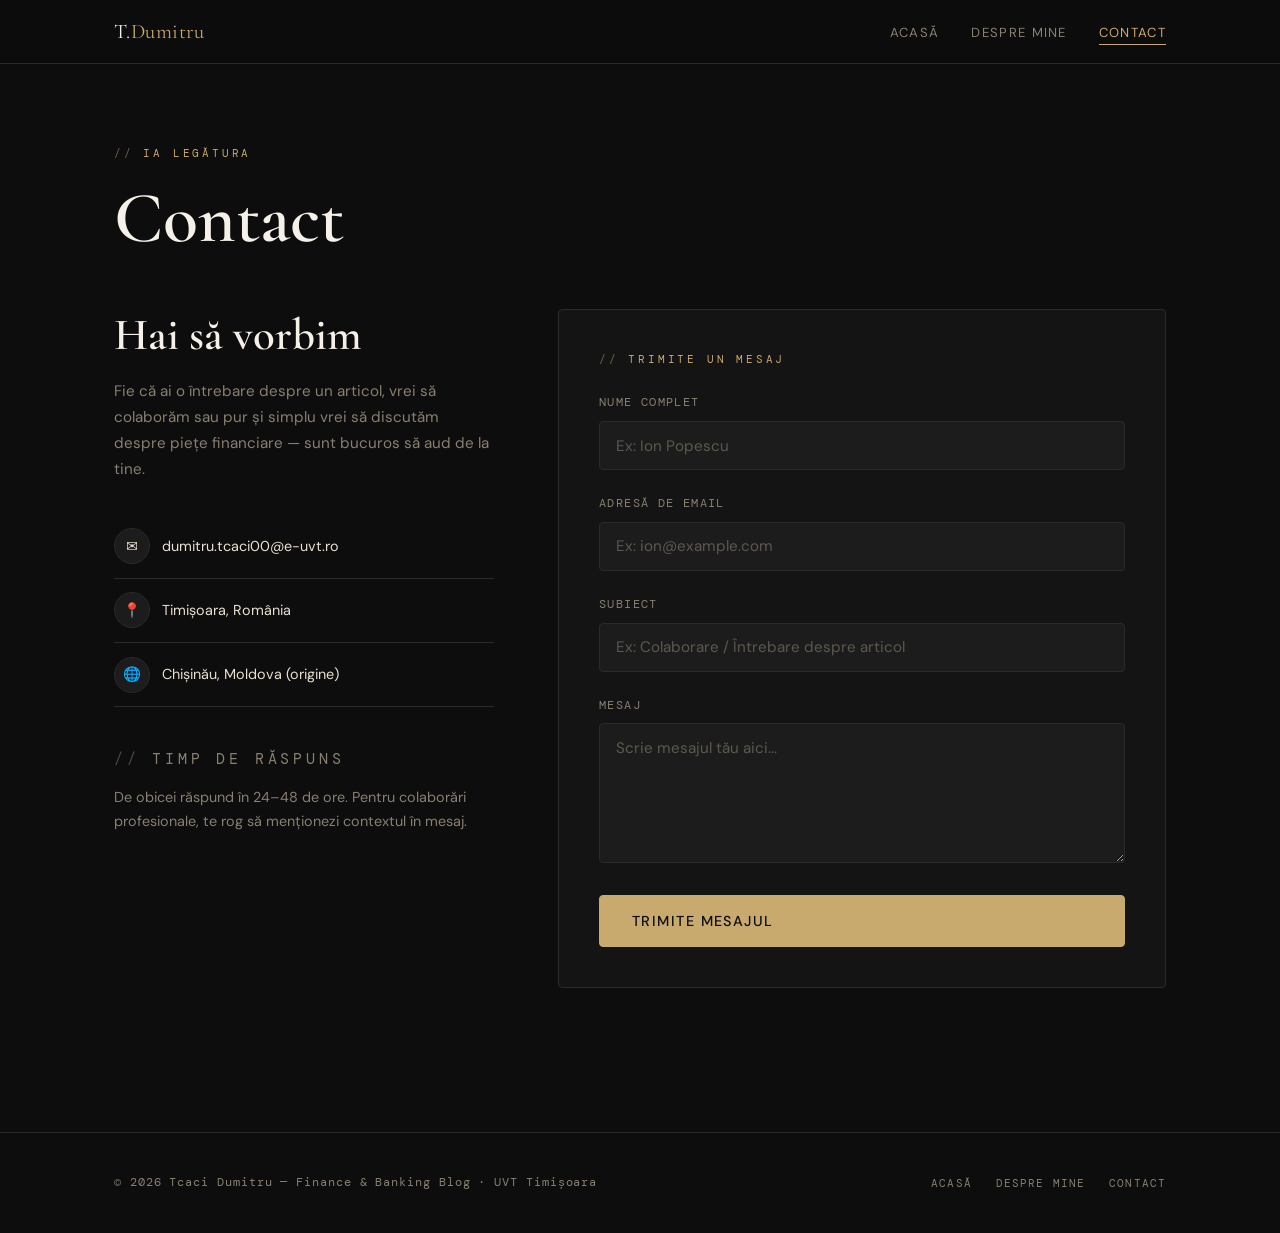
<file: contact.html>
<!DOCTYPE html>
<html lang="ro">
<head>
  <meta charset="UTF-8">
  <meta name="viewport" content="width=device-width, initial-scale=1.0">
  <title>Tcaci Dumitru — Contact</title>
  <link rel="preconnect" href="https://fonts.googleapis.com">
  <link href="https://fonts.googleapis.com/css2?family=Cormorant+Garamond:ital,wght@0,400;0,600;1,400&family=DM+Sans:wght@300;400;500&family=DM+Mono&display=swap" rel="stylesheet">
  <link rel="stylesheet" href="style.css">
</head>
<body>

  <nav id="site-nav">
    <div class="container">
      <a href="index.html" class="nav-logo">T.<span>Dumitru</span></a>
      <ul class="nav-links">
        <li><a href="index.html">Acasă</a></li>
        <li><a href="about.html">Despre Mine</a></li>
        <li><a href="contact.html" class="active">Contact</a></li>
      </ul>
    </div>
  </nav>

  <main class="page-content">
    <div class="container">

      <section class="section">
        <p class="section-label">Ia legătura</p>
        <h1 style="margin-bottom: 3rem;">Contact</h1>

        <!-- CONTACT LAYOUT — grid layout -->
        <div class="contact-layout">

          <!-- Left: info -->
          <div class="contact-info">
            <h2>Hai să vorbim</h2>
            <p style="margin-top: 0.75rem; margin-bottom: 2rem;">
              Fie că ai o întrebare despre un articol, vrei să colaborăm sau pur și simplu
              vrei să discutăm despre piețe financiare — sunt bucuros să aud de la tine.
            </p>

            <div class="contact-detail">
              <span class="icon">✉</span>
              <span>dumitru.tcaci00@e-uvt.ro</span>
            </div>
            <div class="contact-detail">
              <span class="icon">📍</span>
              <span>Timișoara, România</span>
            </div>
            <div class="contact-detail">
              <span class="icon">🌐</span>
              <span>Chișinău, Moldova (origine)</span>
            </div>

            <div style="margin-top: 2.5rem;">
              <p class="section-label">Timp de răspuns</p>
              <p style="font-size: 0.9rem; color: var(--clr-muted);">
                De obicei răspund în 24–48 de ore. Pentru colaborări profesionale,
                te rog să menționezi contextul în mesaj.
              </p>
            </div>
          </div>

          <!-- Right: form -->
          <div class="contact-form">
            <p class="section-label" style="margin-bottom: 1.5rem;">Trimite un mesaj</p>

            <!-- JS preventDefault, attribute selector: input[type], input[required] -->
            <form id="contact-form" novalidate>

              <div class="form-group">
                <label for="name">Nume complet</label>
                <!-- attribute selector: input[type="text"] -->
                <input
                  type="text"
                  id="name"
                  name="name"
                  placeholder="Ex: Ion Popescu"
                  required
                  autocomplete="name"
                >
              </div>

              <div class="form-group">
                <label for="email">Adresă de email</label>
                <!-- attribute selector: input[type="email"] -->
                <input
                  type="email"
                  id="email"
                  name="email"
                  placeholder="Ex: ion@example.com"
                  required
                  autocomplete="email"
                >
              </div>

              <div class="form-group">
                <label for="subject">Subiect</label>
                <input
                  type="text"
                  id="subject"
                  name="subject"
                  placeholder="Ex: Colaborare / Întrebare despre articol"
                >
              </div>

              <div class="form-group">
                <label for="message">Mesaj</label>
                <!-- attribute selector: textarea -->
                <textarea
                  id="message"
                  name="message"
                  placeholder="Scrie mesajul tău aici..."
                  required
                ></textarea>
              </div>

              <!-- attribute selector: button[type="submit"] -->
              <button type="submit" class="btn btn-primary">
                Trimite Mesajul
              </button>

            </form>

            <!-- JS shows this — ID selector: #form-confirm -->
            <div id="form-confirm">
              ✓ &nbsp; Mesajul tău a fost trimis cu succes! Îți voi răspunde în curând.
            </div>

          </div>
        </div>
      </section>

    </div>
  </main>

  <footer id="site-footer">
    <div class="container">
      <div class="footer-inner">
        <span class="footer-copy">2026 Tcaci Dumitru — Finance &amp; Banking Blog · UVT Timișoara</span>
        <nav class="footer-links">
          <a href="index.html">Acasă</a>
          <a href="about.html">Despre Mine</a>
          <a href="contact.html">Contact</a>
        </nav>
      </div>
    </div>
  </footer>

  <!-- ─── JAVASCRIPT ─── -->
  <script>
    const form    = document.getElementById('contact-form');
    const confirm = document.getElementById('form-confirm');

    form.addEventListener('submit', function(e) {
      e.preventDefault(); // prevent page reload

      // Basic validation
      const name    = document.getElementById('name').value.trim();
      const email   = document.getElementById('email').value.trim();
      const message = document.getElementById('message').value.trim();

      if (!name || !email || !message) {
        alert('Te rog completează câmpurile obligatorii: Nume, Email și Mesaj.');
        return;
      }

      // Email format check
      const emailRegex = /^[^\s@]+@[^\s@]+\.[^\s@]+$/;
      if (!emailRegex.test(email)) {
        alert('Te rog introdu o adresă de email validă.');
        return;
      }

      // Show confirmation message (JS element 1: DOM manipulation)
      form.style.display = 'none';
      confirm.classList.add('visible');

      // Alert confirmation (JS element 2: alert)
      alert('Mulțumesc, ' + name + '! Mesajul tău a fost trimis cu succes. Îți voi răspunde în curând.');
    });
  </script>

</body>
</html>
</file>
<file: style.css>
/* ============================================================
   style.css — Tcaci Dumitru | Web Design Lab
   Covers: element, class, ID, attribute selectors
           px, em, rem, %, vw/vh units
           float, flexbox, grid layouts
           :hover, :focus, :nth-child, ::before, ::after
   ============================================================ */

/* ─── 1. CSS CUSTOM PROPERTIES (variables) ─── */
:root {
  --clr-bg:        #0d0d0d;
  --clr-surface:   #141414;
  --clr-surface2:  #1c1c1c;
  --clr-border:    #2a2a2a;
  --clr-accent:    #c8a96e;        /* warm gold */
  --clr-accent2:   #e8c98e;
  --clr-text:      #e8e0d0;
  --clr-muted:     #888070;
  --clr-white:     #f5f0e8;
  --clr-danger:    #c0392b;

  --ff-display:    'Cormorant Garamond', Georgia, serif;
  --ff-body:       'DM Sans', system-ui, sans-serif;
  --ff-mono:       'DM Mono', monospace;

  --radius:        4px;
  --transition:    0.3s cubic-bezier(0.4, 0, 0.2, 1);
  --shadow:        0 8px 32px rgba(0,0,0,0.5);
  --max-w:         1100px;
}

/* ─── 2. RESET & BASE (element selectors) ─── */
*, *::before, *::after {
  box-sizing: border-box;
  margin: 0;
  padding: 0;
}

html {
  font-size: 16px;          /* rem base */
  scroll-behavior: smooth;
}

body {
  background-color: var(--clr-bg);
  color: var(--clr-text);
  font-family: var(--ff-body);
  font-size: 1rem;          /* rem unit */
  line-height: 1.7;
  min-height: 100vh;
}

h1, h2, h3, h4 {
  font-family: var(--ff-display);
  font-weight: 600;
  line-height: 1.2;
  color: var(--clr-white);
}

h1 { font-size: clamp(2.5rem, 6vw, 4.5rem); }   /* vw unit */
h2 { font-size: clamp(1.8rem, 4vw, 2.8rem); }
h3 { font-size: 1.4rem; }                         /* rem unit */

p  { margin-bottom: 1.1em; color: var(--clr-text); } /* em unit */

a  {
  color: var(--clr-accent);
  text-decoration: none;
  transition: color var(--transition);
}

/* element selector: pseudo-class */
a:hover { color: var(--clr-accent2); }

img { max-width: 100%; display: block; }

ul  { list-style: none; }

/* ─── 3. UTILITY CLASSES (class selectors) ─── */
.container {
  max-width: var(--max-w);
  margin-inline: auto;
  padding-inline: 1.5rem;   /* rem */
}

.section {
  padding-block: 5rem;      /* rem */
}

.section-label {
  font-family: var(--ff-mono);
  font-size: 0.7rem;         /* rem */
  letter-spacing: 0.25em;
  text-transform: uppercase;
  color: var(--clr-accent);
  margin-bottom: 0.75rem;
}

.section-label::before {    /* ::before pseudo-element */
  content: "//  ";
  opacity: 0.5;
}

.accent { color: var(--clr-accent); }

.tag {
  display: inline-block;
  font-family: var(--ff-mono);
  font-size: 0.65rem;
  letter-spacing: 0.12em;
  text-transform: uppercase;
  background: rgba(200, 169, 110, 0.12);
  color: var(--clr-accent);
  border: 1px solid rgba(200, 169, 110, 0.3);
  padding: 0.2em 0.6em;
  border-radius: var(--radius);
}

.divider {
  border: none;
  border-top: 1px solid var(--clr-border);
  margin-block: 3rem;
}

/* ─── 4. NAVIGATION ─── */
/* ID selector */
#site-nav {
  position: fixed;
  top: 0;
  left: 0;
  right: 0;
  z-index: 100;
  background: rgba(13, 13, 13, 0.92);
  backdrop-filter: blur(12px);
  border-bottom: 1px solid var(--clr-border);
  height: 64px;             /* px unit */
  display: flex;
  align-items: center;
}

#site-nav .container {
  display: flex;
  align-items: center;
  justify-content: space-between;
  width: 100%;
}

/* class selector */
.nav-logo {
  font-family: var(--ff-display);
  font-size: 1.3rem;
  color: var(--clr-white);
  letter-spacing: 0.02em;
}

.nav-logo span {
  color: var(--clr-accent);
}

.nav-links {
  display: flex;
  gap: 2rem;                /* rem */
  align-items: center;
}

.nav-links a {
  font-size: 0.82rem;
  letter-spacing: 0.1em;
  text-transform: uppercase;
  color: var(--clr-muted);
  padding-bottom: 2px;      /* px */
  border-bottom: 1px solid transparent;
  transition: color var(--transition), border-color var(--transition);
  position: relative;
}

/* ::after pseudo-element on nav links */
.nav-links a::after {
  content: "";
  position: absolute;
  bottom: -2px;
  left: 0;
  width: 0%;
  height: 1px;
  background: var(--clr-accent);
  transition: width var(--transition);
}

/* :hover pseudo-class */
.nav-links a:hover {
  color: var(--clr-white);
}

.nav-links a:hover::after {
  width: 100%;
}

/* class selector: active state */
.nav-links a.active {
  color: var(--clr-accent);
}

.nav-links a.active::after {
  width: 100%;
}

/* ─── 5. BUTTONS (class + attribute selectors) ─── */
.btn {
  display: inline-flex;
  align-items: center;
  gap: 0.5rem;
  font-family: var(--ff-body);
  font-size: 0.82rem;
  letter-spacing: 0.1em;
  text-transform: uppercase;
  font-weight: 500;
  padding: 0.85rem 2rem;    /* rem */
  border-radius: var(--radius);
  cursor: pointer;
  transition: all var(--transition);
  border: 1px solid transparent;
}

.btn-primary {
  background: var(--clr-accent);
  color: #0d0d0d;
  border-color: var(--clr-accent);
}

/* :hover pseudo-class */
.btn-primary:hover {
  background: var(--clr-accent2);
  border-color: var(--clr-accent2);
  transform: translateY(-2px);
  box-shadow: 0 8px 24px rgba(200, 169, 110, 0.3);
}

.btn-outline {
  background: transparent;
  color: var(--clr-accent);
  border-color: var(--clr-accent);
}

.btn-outline:hover {
  background: rgba(200, 169, 110, 0.08);
  transform: translateY(-2px);
}

/* attribute selector — targets buttons with type="submit" */
button[type="submit"] {
  width: 100%;
  font-size: 0.9rem;
  padding: 1rem 2rem;
}

button[type="submit"]:hover {
  letter-spacing: 0.18em;
}

/* ─── 6. SLIDER / HERO ─── */
/* ID selector */
#hero-slider {
  position: relative;
  height: 100vh;            /* vh unit */
  min-height: 560px;        /* px unit */
  display: flex;
  align-items: center;
  overflow: hidden;
}

.slider-bg {
  position: absolute;
  inset: 0;
  background-image:
    linear-gradient(to bottom, rgba(13,13,13,0.3) 0%, rgba(13,13,13,0.85) 100%),
    url('https://images.unsplash.com/photo-1611974789855-9c2a0a7236a3?w=1600&q=80');
  background-size: cover;
  background-position: center;
  transform: scale(1.05);
  animation: slowZoom 12s ease-out forwards;
}

@keyframes slowZoom {
  from { transform: scale(1.05); }
  to   { transform: scale(1.0); }
}

.slider-content {
  position: relative;
  z-index: 2;
  max-width: 720px;         /* px */
}

.slider-content .section-label {
  animation: fadeUp 0.8s 0.2s both;
}

.slider-content h1 {
  animation: fadeUp 0.8s 0.4s both;
  margin-bottom: 1.25rem;
}

.slider-content p {
  font-size: 1.15rem;
  color: rgba(232, 224, 208, 0.8);
  max-width: 540px;         /* px */
  animation: fadeUp 0.8s 0.6s both;
  margin-bottom: 2rem;
}

.slider-actions {
  display: flex;
  gap: 1rem;
  flex-wrap: wrap;
  animation: fadeUp 0.8s 0.8s both;
}

@keyframes fadeUp {
  from { opacity: 0; transform: translateY(24px); }
  to   { opacity: 1; transform: translateY(0); }
}

/* slider dot indicators */
.slider-dots {
  position: absolute;
  bottom: 2.5rem;
  left: 50%;
  transform: translateX(-50%);
  display: flex;
  gap: 0.5rem;
  z-index: 3;
}

.slider-dots span {
  width: 6px;               /* px */
  height: 6px;
  border-radius: 50%;
  background: rgba(200,169,110,0.4);
  cursor: pointer;
  transition: all var(--transition);
}

/* :first-child pseudo-class */
.slider-dots span:first-child {
  width: 24px;
  border-radius: 3px;
  background: var(--clr-accent);
}

/* ─── 7. POSTS GRID (grid layout) ─── */
.posts-grid {
  display: grid;
  grid-template-columns: repeat(auto-fill, minmax(320px, 1fr)); /* grid */
  gap: 1.5rem;
}

.post-card {
  background: var(--clr-surface);
  border: 1px solid var(--clr-border);
  border-radius: var(--radius);
  overflow: hidden;
  transition: transform var(--transition), border-color var(--transition), box-shadow var(--transition);
  display: flex;
  flex-direction: column;
  position: relative;
}

/* ::before pseudo-element — gold top accent bar */
.post-card::before {
  content: "";
  position: absolute;
  top: 0; left: 0; right: 0;
  height: 2px;
  background: linear-gradient(90deg, var(--clr-accent), transparent);
  opacity: 0;
  transition: opacity var(--transition);
}

/* :hover pseudo-class */
.post-card:hover {
  transform: translateY(-6px);
  border-color: rgba(200, 169, 110, 0.3);
  box-shadow: var(--shadow);
}

.post-card:hover::before {
  opacity: 1;
}

.post-card-img {
  height: 200px;            /* px */
  overflow: hidden;
}

.post-card-img img {
  width: 100%;
  height: 100%;
  object-fit: cover;
  transition: transform 0.6s ease;
  filter: grayscale(20%);
}

.post-card:hover .post-card-img img {
  transform: scale(1.06);
  filter: grayscale(0%);
}

.post-card-body {
  padding: 1.5rem;          /* rem */
  flex: 1;
  display: flex;
  flex-direction: column;
}

.post-meta {
  display: flex;
  align-items: center;
  gap: 0.75rem;
  margin-bottom: 0.75rem;
  flex-wrap: wrap;
}

.post-meta time {
  font-family: var(--ff-mono);
  font-size: 0.72rem;
  color: var(--clr-muted);
}

.post-card h3 {
  font-size: 1.2rem;
  margin-bottom: 0.75rem;
  color: var(--clr-white);
}

.post-card p {
  font-size: 0.9rem;
  color: var(--clr-muted);
  flex: 1;
  margin-bottom: 1.25rem;
}

.read-more {
  font-family: var(--ff-mono);
  font-size: 0.72rem;
  letter-spacing: 0.15em;
  text-transform: uppercase;
  color: var(--clr-accent);
  display: inline-flex;
  align-items: center;
  gap: 0.4rem;
  margin-top: auto;
}

/* ::after pseudo-element — arrow */
.read-more::after {
  content: "→";
  transition: transform var(--transition);
}

.read-more:hover::after {
  transform: translateX(4px);
}

/* ─── 8. FEATURED POST (float layout) ─── */
.featured-post {
  background: var(--clr-surface);
  border: 1px solid var(--clr-border);
  border-radius: var(--radius);
  overflow: hidden;
  margin-bottom: 3rem;
  padding: 2rem;
}

/* float layout demo */
.featured-post-img {
  float: right;             /* float */
  width: 42%;               /* % unit */
  margin-left: 2rem;
  margin-bottom: 1rem;
  border-radius: var(--radius);
  overflow: hidden;
}

.featured-post-img img {
  width: 100%;
  height: 280px;
  object-fit: cover;
}

.featured-post::after {     /* clearfix */
  content: "";
  display: table;
  clear: both;
}

.featured-label {
  display: inline-flex;
  align-items: center;
  gap: 0.4rem;
  font-family: var(--ff-mono);
  font-size: 0.65rem;
  letter-spacing: 0.15em;
  text-transform: uppercase;
  color: var(--clr-accent);
  margin-bottom: 1rem;
}

/* ::before pseudo-element — star icon */
.featured-label::before {
  content: "★";
  font-size: 0.7rem;
}

/* ─── 9. ABOUT PAGE ─── */
.about-hero {
  padding-top: calc(64px + 4rem);  /* calc() with px + rem */
  padding-bottom: 4rem;
  display: grid;
  grid-template-columns: 1fr 1fr;
  gap: 4rem;
  align-items: center;
}

.about-photo-wrap {
  position: relative;
}

/* ::before pseudo-element — decorative border offset */
.about-photo-wrap::before {
  content: "";
  position: absolute;
  inset: -12px;             /* px */
  border: 1px solid rgba(200, 169, 110, 0.25);
  border-radius: var(--radius);
  pointer-events: none;
}

/* ::after pseudo-element — bottom label */
.about-photo-wrap::after {
  content: "Tcaci Dumitru · 2025";
  position: absolute;
  bottom: -1.5rem;
  right: 0;
  font-family: var(--ff-mono);
  font-size: 0.65rem;
  letter-spacing: 0.1em;
  color: var(--clr-muted);
}

.about-photo-wrap img {
  width: 100%;
  height: 480px;            /* px */
  object-fit: cover;
  object-position: center top;
  border-radius: var(--radius);
  filter: grayscale(15%);
  transition: filter var(--transition);
}

/* :hover pseudo-class */
.about-photo-wrap:hover img {
  filter: grayscale(0%);
}

/* styled list — class selector */
.key-points {
  margin-top: 2rem;
  display: flex;
  flex-direction: column;
  gap: 0.75rem;
}

.key-points li {
  display: flex;
  align-items: flex-start;
  gap: 0.75rem;
  padding: 0.85rem 1.1rem;
  background: var(--clr-surface);
  border: 1px solid var(--clr-border);
  border-radius: var(--radius);
  font-size: 0.92rem;
  transition: border-color var(--transition), background var(--transition);
  position: relative;
  overflow: hidden;
}

/* ::before pseudo-element — left colored bar */
.key-points li::before {
  content: "";
  position: absolute;
  left: 0; top: 0; bottom: 0;
  width: 3px;               /* px */
  background: var(--clr-accent);
  opacity: 0;
  transition: opacity var(--transition);
}

/* :hover pseudo-class */
.key-points li:hover {
  border-color: rgba(200, 169, 110, 0.3);
  background: var(--clr-surface2);
}

.key-points li:hover::before {
  opacity: 1;
}

/* :nth-child pseudo-class */
.key-points li:nth-child(even) {
  background: var(--clr-surface2);
}

.key-points li .icon {
  color: var(--clr-accent);
  font-size: 1rem;
  flex-shrink: 0;
  margin-top: 0.1rem;
}

/* CV sections flexbox layout */
.cv-grid {
  display: grid;
  grid-template-columns: repeat(auto-fill, minmax(280px, 1fr));
  gap: 1.5rem;
  margin-top: 1.5rem;
}

.cv-card {
  background: var(--clr-surface);
  border: 1px solid var(--clr-border);
  border-radius: var(--radius);
  padding: 1.5rem;
  transition: border-color var(--transition), transform var(--transition);
  position: relative;
}

.cv-card::after {
  content: attr(data-year);   /* attribute selector value in pseudo-element */
  position: absolute;
  top: 1rem;
  right: 1rem;
  font-family: var(--ff-mono);
  font-size: 0.65rem;
  color: var(--clr-muted);
  letter-spacing: 0.08em;
}

.cv-card:hover {
  border-color: rgba(200, 169, 110, 0.3);
  transform: translateY(-3px);
}

.cv-card h4 {
  font-size: 1rem;
  margin-bottom: 0.35rem;
  padding-right: 3rem;
}

.cv-card .meta {
  font-family: var(--ff-mono);
  font-size: 0.7rem;
  color: var(--clr-accent);
  letter-spacing: 0.08em;
  text-transform: uppercase;
  margin-bottom: 0.75rem;
  display: block;
}

.cv-card p {
  font-size: 0.87rem;
  color: var(--clr-muted);
  margin: 0;
}

/* skills flex wrap */
.skills-flex {
  display: flex;
  flex-wrap: wrap;
  gap: 0.5rem;
  margin-top: 1rem;
}

.skill-chip {
  font-family: var(--ff-mono);
  font-size: 0.7rem;
  letter-spacing: 0.08em;
  text-transform: uppercase;
  padding: 0.3rem 0.8rem;
  border: 1px solid var(--clr-border);
  border-radius: 2rem;        /* px — pill shape */
  color: var(--clr-muted);
  background: var(--clr-surface);
  transition: all var(--transition);
}

.skill-chip:hover {
  border-color: var(--clr-accent);
  color: var(--clr-accent);
  background: rgba(200, 169, 110, 0.06);
}

/* ─── 10. CONTACT PAGE ─── */
.contact-layout {
  display: grid;
  grid-template-columns: 1fr 1.6fr;   /* grid layout */
  gap: 4rem;
  align-items: start;
}

.contact-info h2 {
  margin-bottom: 1rem;
}

.contact-info p {
  font-size: 0.95rem;
  color: var(--clr-muted);
}

.contact-detail {
  display: flex;
  align-items: center;
  gap: 0.75rem;
  padding: 0.85rem 0;
  border-bottom: 1px solid var(--clr-border);
  font-size: 0.9rem;
}

/* :last-child pseudo-class */
.contact-detail:last-of-type {
  border-bottom: none;
}

.contact-detail .icon {
  width: 36px;              /* px */
  height: 36px;
  background: var(--clr-surface2);
  border: 1px solid var(--clr-border);
  border-radius: 50%;
  display: flex;
  align-items: center;
  justify-content: center;
  font-size: 0.9rem;
  flex-shrink: 0;
}

/* ─── FORM ─── */
.contact-form {
  background: var(--clr-surface);
  border: 1px solid var(--clr-border);
  border-radius: var(--radius);
  padding: 2.5rem;          /* rem */
}

.form-group {
  margin-bottom: 1.5rem;
}

/* element selector */
label {
  display: block;
  font-family: var(--ff-mono);
  font-size: 0.72rem;
  letter-spacing: 0.12em;
  text-transform: uppercase;
  color: var(--clr-muted);
  margin-bottom: 0.5rem;
}

/* attribute selectors — different input types */
input[type="text"],
input[type="email"],
textarea {
  width: 100%;
  background: var(--clr-surface2);
  border: 1px solid var(--clr-border);
  border-radius: var(--radius);
  color: var(--clr-white);
  font-family: var(--ff-body);
  font-size: 0.95rem;
  padding: 0.85rem 1rem;
  transition: border-color var(--transition), box-shadow var(--transition);
  outline: none;
}

/* :focus pseudo-class */
input[type="text"]:focus,
input[type="email"]:focus,
textarea:focus {
  border-color: var(--clr-accent);
  box-shadow: 0 0 0 3px rgba(200, 169, 110, 0.12);
}

/* attribute selector — placeholder */
input[type="text"]::placeholder,
input[type="email"]::placeholder,
textarea::placeholder {
  color: var(--clr-muted);
  opacity: 0.6;
}

textarea {
  min-height: 140px;        /* px */
  resize: vertical;
}

/* attribute selector — required fields */
input[required] + label::after,
textarea[required] + label::after {
  content: " *";
  color: var(--clr-accent);
}

/* confirmation message — ID selector */
#form-confirm {
  display: none;
  background: rgba(200, 169, 110, 0.1);
  border: 1px solid rgba(200, 169, 110, 0.4);
  border-radius: var(--radius);
  padding: 1.25rem 1.5rem;
  margin-top: 1.5rem;
  font-size: 0.9rem;
  color: var(--clr-accent);
  text-align: center;
}

/* class added by JS */
#form-confirm.visible {
  display: block;
  animation: fadeUp 0.4s both;
}

/* ─── 11. FOOTER ─── */
/* ID selector */
#site-footer {
  border-top: 1px solid var(--clr-border);
  padding-block: 2.5rem;
  margin-top: 4rem;
}

.footer-inner {
  display: flex;
  justify-content: space-between;
  align-items: center;
  flex-wrap: wrap;
  gap: 1rem;
}

.footer-copy {
  font-family: var(--ff-mono);
  font-size: 0.72rem;
  color: var(--clr-muted);
  letter-spacing: 0.08em;
}

/* ::before pseudo-element on footer copy */
.footer-copy::before {
  content: "© ";
}

.footer-links {
  display: flex;
  gap: 1.5rem;
}

.footer-links a {
  font-family: var(--ff-mono);
  font-size: 0.7rem;
  letter-spacing: 0.1em;
  text-transform: uppercase;
  color: var(--clr-muted);
  transition: color var(--transition);
}

.footer-links a:hover {
  color: var(--clr-accent);
}

/* ─── 12. PAGE WRAPPER (accounts for fixed nav) ─── */
.page-content {
  padding-top: 64px;        /* px — same as nav height */
}

/* ─── 13. RESPONSIVE (mobile) ─── */
@media (max-width: 768px) {
  .about-hero          { grid-template-columns: 1fr; gap: 2rem; }
  .contact-layout      { grid-template-columns: 1fr; gap: 2rem; }
  .posts-grid          { grid-template-columns: 1fr; }
  .featured-post-img   { float: none; width: 100%; margin-left: 0; margin-bottom: 1.5rem; }
  .nav-links           { gap: 1rem; }
  .cv-grid             { grid-template-columns: 1fr; }
  .slider-actions      { flex-direction: column; }
  .footer-inner        { flex-direction: column; text-align: center; }
}

@media (max-width: 480px) {
  .nav-links a         { font-size: 0.72rem; }
  .contact-form        { padding: 1.5rem; }
}
</file>
